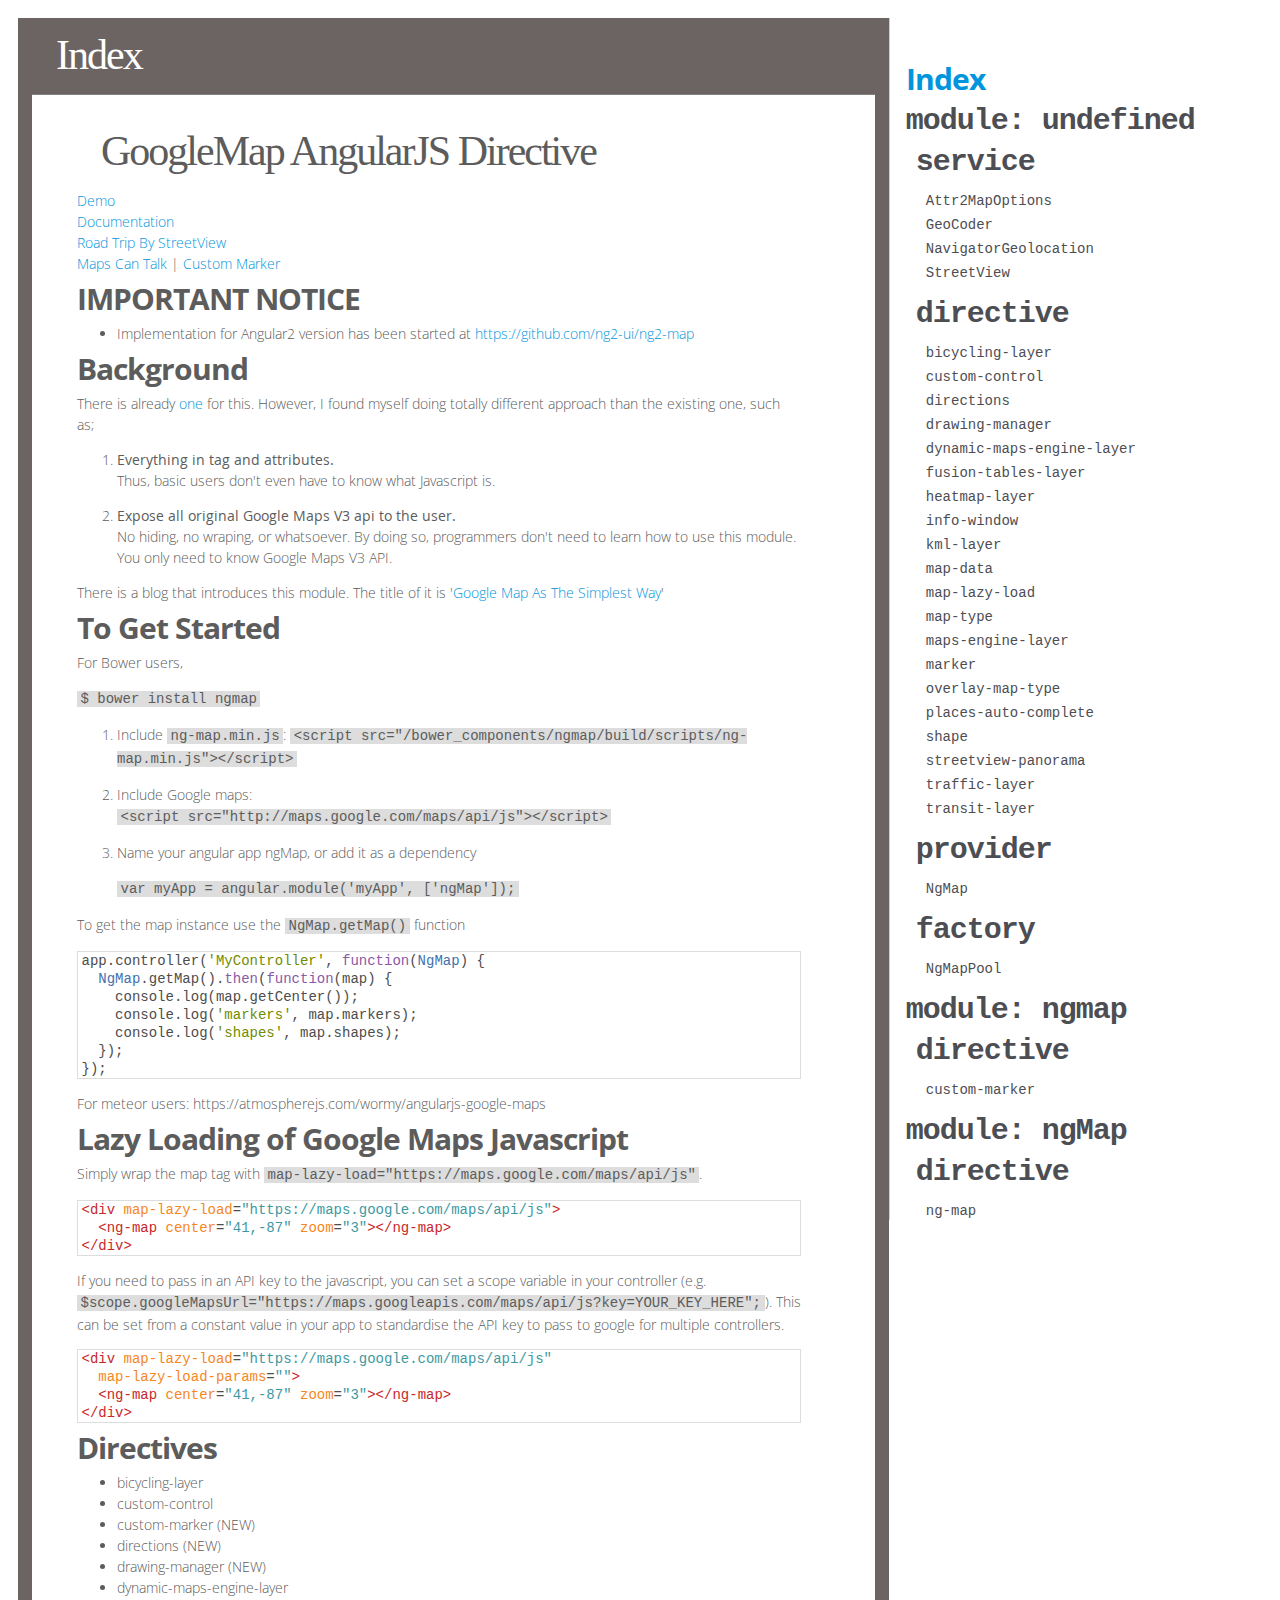
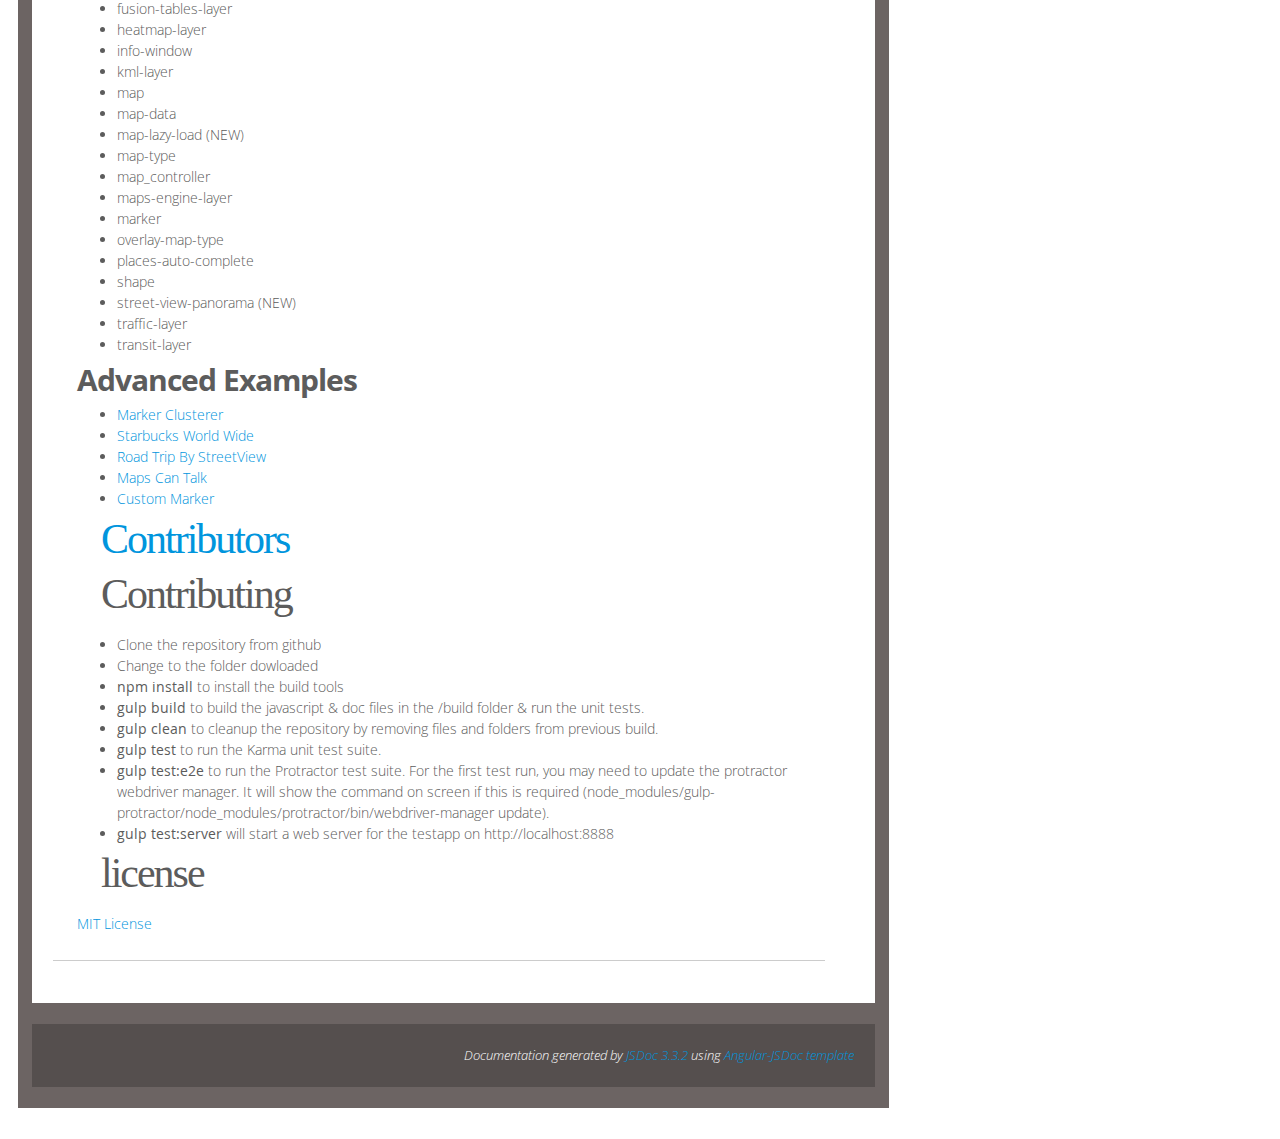
<file: bower_components/ngmap/build/docs/index.html>
<!doctype html>
<html>
  <head>
    <title>JSDoc: Index</title>
    <link type="text/css" rel="stylesheet" href="css/jsdoc-default.css">
    <link href="css/prettify-tomorrow.css" type="text/css" rel="stylesheet">
    <link href="https://fonts.googleapis.com/css?family=Open+Sans:300italic,400italic,400,300,700" rel="stylesheet" type="text/css">
    <link href="css/custom.css" type="text/css" rel="stylesheet">
    <script src="js/prettify.js"></script>
    <script src="js/angular.min.js"></script>
  </head>
  <body ng-app="">
    <nav>
      <h2><a href="index.html">Index</a></h2>
      <ul class="module">
        <!-- undefined -->
        <h3>
          <a href="" ng-click="moduleundefined = !moduleundefined">
            module: undefined
          </a>
          <i ng-cloak="" ng-show="moduleundefined">+</i>
        </h3>
        <li id="undefined" ng-hide="moduleundefined">
          <ul class="group">
            <h3>
              <a href="" ng-click="undefinedservice = !undefinedservice">
                service
              </a>
              <i ng-cloak="" ng-show="undefinedservice">+</i>
            </h3>
            <ul ng-hide="undefinedservice">
              <li>
                <a href="Attr2MapOptions.html">Attr2MapOptions</a>
              </li><li>
                <a href="GeoCoder.html">GeoCoder</a>
              </li><li>
                <a href="NavigatorGeolocation.html">NavigatorGeolocation</a>
              </li><li>
                <a href="StreetView.html">StreetView</a>
              </li>
            </ul>
          </ul><ul class="group">
            <h3>
              <a href="" ng-click="undefineddirective = !undefineddirective">
                directive
              </a>
              <i ng-cloak="" ng-show="undefineddirective">+</i>
            </h3>
            <ul ng-hide="undefineddirective">
              <li>
                <a href="bicycling-layer.html">bicycling-layer</a>
              </li><li>
                <a href="custom-control.html">custom-control</a>
              </li><li>
                <a href="directions.html">directions</a>
              </li><li>
                <a href="drawing-manager.html">drawing-manager</a>
              </li><li>
                <a href="dynamic-maps-engine-layer.html">dynamic-maps-engine-layer</a>
              </li><li>
                <a href="fusion-tables-layer.html">fusion-tables-layer</a>
              </li><li>
                <a href="heatmap-layer.html">heatmap-layer</a>
              </li><li>
                <a href="info-window.html">info-window</a>
              </li><li>
                <a href="kml-layer.html">kml-layer</a>
              </li><li>
                <a href="map-data.html">map-data</a>
              </li><li>
                <a href="map-lazy-load.html">map-lazy-load</a>
              </li><li>
                <a href="map-type.html">map-type</a>
              </li><li>
                <a href="maps-engine-layer.html">maps-engine-layer</a>
              </li><li>
                <a href="marker.html">marker</a>
              </li><li>
                <a href="overlay-map-type.html">overlay-map-type</a>
              </li><li>
                <a href="places-auto-complete.html">places-auto-complete</a>
              </li><li>
                <a href="shape.html">shape</a>
              </li><li>
                <a href="streetview-panorama.html">streetview-panorama</a>
              </li><li>
                <a href="traffic-layer.html">traffic-layer</a>
              </li><li>
                <a href="transit-layer.html">transit-layer</a>
              </li>
            </ul>
          </ul><ul class="group">
            <h3>
              <a href="" ng-click="undefinedprovider = !undefinedprovider">
                provider
              </a>
              <i ng-cloak="" ng-show="undefinedprovider">+</i>
            </h3>
            <ul ng-hide="undefinedprovider">
              <li>
                <a href="NgMap.html">NgMap</a>
              </li>
            </ul>
          </ul><ul class="group">
            <h3>
              <a href="" ng-click="undefinedfactory = !undefinedfactory">
                factory
              </a>
              <i ng-cloak="" ng-show="undefinedfactory">+</i>
            </h3>
            <ul ng-hide="undefinedfactory">
              <li>
                <a href="NgMapPool.html">NgMapPool</a>
              </li>
            </ul>
          </ul>
        </li>
      </ul><ul class="module">
        <!-- ngmap -->
        <h3>
          <a href="" ng-click="modulengmap = !modulengmap">
            module: ngmap
          </a>
          <i ng-cloak="" ng-show="modulengmap">+</i>
        </h3>
        <li id="ngmap" ng-hide="modulengmap">
          <ul class="group">
            <h3>
              <a href="" ng-click="ngmapdirective = !ngmapdirective">
                directive
              </a>
              <i ng-cloak="" ng-show="ngmapdirective">+</i>
            </h3>
            <ul ng-hide="ngmapdirective">
              <li>
                <a href="ngmap.custom-marker.html">custom-marker</a>
              </li>
            </ul>
          </ul>
        </li>
      </ul><ul class="module">
        <!-- ng_ap -->
        <h3>
          <a href="" ng-click="moduleng_ap = !moduleng_ap">
            module: ngMap
          </a>
          <i ng-cloak="" ng-show="moduleng_ap">+</i>
        </h3>
        <li id="ngMap" ng-hide="moduleng_ap">
          <ul class="group">
            <h3>
              <a href="" ng-click="ng_apdirective = !ng_apdirective">
                directive
              </a>
              <i ng-cloak="" ng-show="ng_apdirective">+</i>
            </h3>
            <ul ng-hide="ng_apdirective">
              <li>
                <a href="ngMap.ng-map.html">ng-map</a>
              </li>
            </ul>
          </ul>
        </li>
      </ul>
    </nav>
    <div id="content" class="page-wrap">
      <h1 class="title">
        Index
      </h1>
      <div id="main" class="big-container">
        <!-- source code html -->
        <!-- index.html -->
        <section class="section-readme">
          <article>
            <h1>GoogleMap AngularJS Directive</h1><!--
[![Build Status](https://travis-ci.org/allenhwkim/angularjs-google-maps.png?branch=master)](https://travis-ci.org/allenhwkim/angularjs-google-maps)
-->
<p><a href="https://ngmap.github.io">Demo</a><br><a href="https://rawgithub.com/allenhwkim/angularjs-google-maps/master/build/docs/index.html">Documentation</a><br><a href="https://rawgit.com/allenhwkim/angularjs-google-maps/master/testapp/street-view_road_trip.html">Road Trip By StreetView</a><br><a href="https://rawgit.com/allenhwkim/angularjs-google-maps/master/testapp/custom-marker.html">Maps Can Talk</a> |
<a href="https://rawgit.com/allenhwkim/angularjs-google-maps/master/testapp/custom-marker-2.html">Custom Marker</a>  </p>
<h2>IMPORTANT NOTICE</h2><ul>
<li>Implementation for Angular2 version has been started at <a href="https://github.com/ng2-ui/ng2-map">https://github.com/ng2-ui/ng2-map</a></li>
</ul>
<h2>Background</h2><p>There is already <a href="https://github.com/nlaplante/angular-google-maps">one</a> for this. However, I found myself doing totally different approach than the existing one, such as;</p>
<ol>
<li><p><strong>Everything in tag and attributes.</strong><br>Thus, basic users don't even have to know what Javascript is. </p>
</li>
<li><p><strong>Expose all original Google Maps V3 api to the user.</strong><br>No hiding, no wraping, or whatsoever. 
By doing so, programmers don't need to learn how to use this module.
You only need to know Google Maps V3 API.</p>
</li>
</ol>
<p>There is a blog that introduces this module. The title of it is '<a href="http://allenhwkim.tumblr.com/post/70986888283/google-map-as-the-simplest-way">Google Map As The Simplest Way</a>'</p>
<h2>To Get Started</h2><p>For Bower users, </p>
<p>  <code>$ bower install ngmap</code></p>
<ol>
<li><p>Include <code>ng-map.min.js</code>:
<code>&lt;script src=&quot;/bower_components/ngmap/build/scripts/ng-map.min.js&quot;&gt;&lt;/script&gt;</code></p>
</li>
<li><p>Include Google maps:<br> <code>&lt;script src=&quot;http://maps.google.com/maps/api/js&quot;&gt;&lt;/script&gt;</code>  </p>
</li>
<li><p>Name your angular app ngMap, or add it as a dependency</p>
<p><code>var myApp = angular.module('myApp', ['ngMap']);</code></p>
</li>
</ol>
<p>To get the map instance use the <code>NgMap.getMap()</code> function</p>
<pre class="prettyprint source"><code>app.controller('MyController', function(NgMap) {
  NgMap.getMap().then(function(map) {
    console.log(map.getCenter());
    console.log('markers', map.markers);
    console.log('shapes', map.shapes);
  });
});</code></pre><p>For meteor users: https://atmospherejs.com/wormy/angularjs-google-maps</p>
<h2>Lazy Loading of Google Maps Javascript</h2><p>  Simply wrap the map tag with <code>map-lazy-load=&quot;https://maps.google.com/maps/api/js&quot;</code>.</p>
<pre class="prettyprint source"><code>&lt;div map-lazy-load=&quot;https://maps.google.com/maps/api/js&quot;>
  &lt;ng-map center=&quot;41,-87&quot; zoom=&quot;3&quot;>&lt;/ng-map>
&lt;/div></code></pre><p>  If you need to pass in an API key to the javascript, you can set a scope
  variable in your controller (e.g. <code>$scope.googleMapsUrl=&quot;https://maps.googleapis.com/maps/api/js?key=YOUR_KEY_HERE&quot;;</code>).
  This can be set from a constant value in your app to standardise the API key to pass to google for multiple controllers.</p>
<pre class="prettyprint source"><code>&lt;div map-lazy-load=&quot;https://maps.google.com/maps/api/js&quot;
  map-lazy-load-params=&quot;{{googleMapsUrl}}&quot;>
  &lt;ng-map center=&quot;41,-87&quot; zoom=&quot;3&quot;>&lt;/ng-map>
&lt;/div></code></pre><h2>Directives</h2><ul>
<li>bicycling-layer</li>
<li>custom-control</li>
<li>custom-marker (NEW)</li>
<li>directions (NEW)</li>
<li>drawing-manager (NEW)</li>
<li>dynamic-maps-engine-layer</li>
<li>fusion-tables-layer</li>
<li>heatmap-layer</li>
<li>info-window</li>
<li>kml-layer</li>
<li>map</li>
<li>map-data</li>
<li>map-lazy-load (NEW)</li>
<li>map-type</li>
<li>map_controller</li>
<li>maps-engine-layer</li>
<li>marker</li>
<li>overlay-map-type</li>
<li>places-auto-complete</li>
<li>shape</li>
<li>street-view-panorama (NEW)</li>
<li>traffic-layer</li>
<li>transit-layer</li>
</ul>
<h2>Advanced Examples</h2><ul>
<li><a href="https://rawgit.com/allenhwkim/angularjs-google-maps/master/testapp/marker-clusterer.html">Marker Clusterer</a></li>
<li><a href="https://rawgit.com/allenhwkim/angularjs-google-maps/master/testapp/map_app.html">Starbucks World Wide</a></li>
<li><a href="https://rawgit.com/allenhwkim/angularjs-google-maps/master/testapp/street-view_road_trip.html">Road Trip By StreetView</a></li>
<li><a href="https://rawgit.com/allenhwkim/angularjs-google-maps/master/testapp/custom-marker.html">Maps Can Talk</a></li>
<li><a href="https://rawgit.com/allenhwkim/angularjs-google-maps/master/testapp/custom-marker-2.html">Custom Marker</a></li>
</ul>
<h1><a href="CONTRIBUTORS.md">Contributors</a></h1><h1>Contributing</h1><ul>
<li>Clone the repository from github</li>
<li>Change to the folder dowloaded</li>
<li><strong>npm install</strong> to install the build tools</li>
<li><strong>gulp build</strong> to build the javascript &amp; doc files in the /build folder &amp; run the unit tests.</li>
<li><strong>gulp clean</strong> to cleanup the repository by removing files and folders from previous build.</li>
<li><strong>gulp test</strong> to run the Karma unit test suite.</li>
<li><strong>gulp test:e2e</strong> to run the Protractor test suite. For the first test run, you may need to update the protractor webdriver manager. It will show the command on screen if this is required (node_modules/gulp-protractor/node_modules/protractor/bin/webdriver-manager update).</li>
<li><strong>gulp test:server</strong> will start a web server for the testapp on http://localhost:8888</li>
</ul>
<h1>license</h1><p><a href="https://github.com/allenhwkim/angularjs-google-maps/blob/master/LICENSE">MIT License</a></p>
          </article>
        </section>
        <!-- class files -->
      </div>
      <footer style="clear:both">
        Documentation generated by
        <a href="https://github.com/jsdoc3/jsdoc">JSDoc 3.3.2</a>
        using
        <a href="https://github.com/allenhwkim/angular-jsdoc">Angular-JSDoc template</a>
      </footer>
    </div>
    <!--%= prettyJson %-->
    <script>
      prettyPrint();
      var lineNo = window.location.hash.match(/#line([0-9]+)$/);
      lineNo && document.querySelector("ol li:nth-child("+(lineNo[1])+")").scrollIntoView();
    </script>
  </body>
</html>
</file>
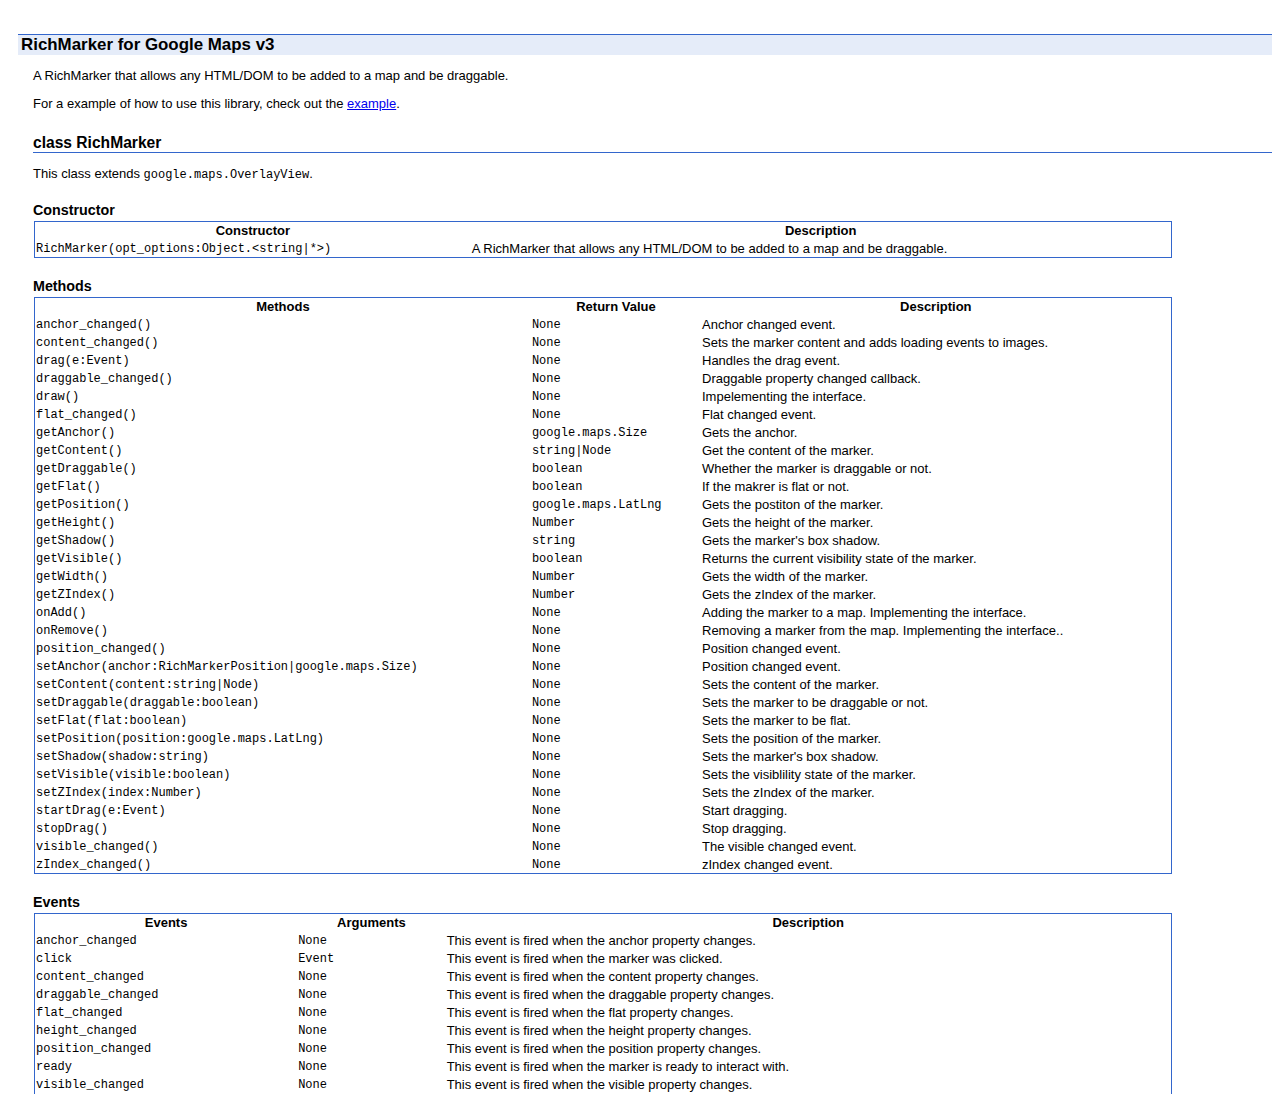
<file: bower_components/js-rich-marker/reference.html>
<!doctype html>
<html>
  <head>
    <meta charset="utf-8">
    <title>RichMarker for Google Maps v3 Reference</title>
    <style>
      body {
        font-family: arial, sans-serif;
        background-color: #fff;
        font-size: small;
        margin: 24px 8px 8px;
        color: #000;
      }
      h1, h2, h3, h4, h5 {
        font-weight: bold;
        margin-bottom: 0;
      }
      h2, h3, h4, h5 {
        margin-left: 25px;
      }
      h1 {
        font-size: 130%;
        margin: 2em 0 0 10px; 
        padding: 0 3px 0 3px;
        border-top: 1px solid;
        background-color: #e5ecf9;
        border-color: #3366CC;
      }
      h2 {
        font-size: 120%;
        margin-top: 1.5em;
        border-bottom: 1px solid;
        border-color: #3366CC;
      }
      h3 {
        font-size: 110%; 
        margin-top: 0.7em;
        position: relative;
        left: 0;
        top: 0.7em;
        z-index: 5; /*to avoid falling behind other elements due to lowered position*/
      }
      h4 {
        margin-top: .5em;
        font-size: 100%;
        font-weight: bold;
        position: relative;
        left: 0;
        top: 0.8em;
        z-index: 5; /*to avoid falling behind other elements due to lowered position*/
      }
      h5 {
        margin-top: 0.4em;
        font-size: 100%;
        font-weight: 100;
        font-style: italic;
        text-decoration: underline;
        position: relative;
        left: 0;
        top: 0.8em;
        z-index: 5; /*to avoid falling behind other elements due to lowered position*/
      }
      p {
        margin: 1em 0 0 25px;
        padding: 0;
      }
      table {
        border: 1px solid;
        border-color: #3366CC;
        border-spacing:0;
        margin: 1em 0 0 26px;
        border-collapse: collapse;
        clear: right;
      }
      pre {
        margin-left: 2em;
      }
      ol, ul {
        margin-left: 2em;
      }
    </style>

    <script>
      var _gaq = _gaq || [];
      _gaq.push(['_setAccount', 'UA-12846745-20']);
      _gaq.push(['_trackPageview']);

      (function() {
        var ga = document.createElement('script'); ga.type = 'text/javascript'; ga.async = true;
        ga.src = ('https:' === document.location.protocol ? 'https://ssl' : 'http://www') + '.google-analytics.com/ga.js';
        var s = document.getElementsByTagName('script')[0]; s.parentNode.insertBefore(ga, s);
      })();
    </script>
  </head>
  <body>
    <h1>RichMarker for Google Maps v3</h1>
    <p>A RichMarker that allows any HTML/DOM to be added to a map and be draggable.</p>
    <p>For a example of how to use this library, check out the <a
      href="examples/richmarker.html">example</a>.</p>
      <h2><a name="RichMarker"></a>class RichMarker</h2>
      <p>This class extends <code>google.maps.OverlayView</code>.</p>
        <h3>Constructor</h3>
        <table summary="class RichMarker - Constructor" width="90%">

          <tbody>
            <tr>
              <th>Constructor</th>
              <th>Description</th>
            </tr>
              <tr class="odd">
                <td><code>RichMarker(<span class="type">opt_options:Object.&lt;string|*&gt;</span>)</code></td>
                <td>A RichMarker that allows any HTML/DOM to be added to a map and be draggable.</td>
              </tr>
          </tbody>
        </table>

        <h3>Methods</h3>
        <table summary="class RichMarker - Methods" width="90%">
          <thead>
            <tr>
              <th>Methods</th>
              <th>Return&nbsp;Value</th>
              <th>Description</th>
            </tr>
          </thead>
          <tbody>
            <tr>
              <td><code>anchor_changed()</code></td>
              <td><code>None</code></td>
              <td>Anchor changed event.</td>
            </tr>
            <tr>
              <td><code>content_changed()</code></td>
              <td><code>None</code></td>
              <td>Sets the marker content and adds loading events to images.</td>
            </tr>
            <tr>
              <td><code>drag(<span class="type">e:Event</span>)</code></td>
              <td><code>None</code></td>
              <td>Handles the drag event.</td>
            </tr>
            <tr>
              <td><code>draggable_changed()</code></td>
              <td><code>None</code></td>
              <td>Draggable property changed callback.</td>
            </tr>
            <tr>
              <td><code>draw()</code></td>
              <td><code>None</code></td>
              <td>Impelementing the interface. </td>
            </tr>
            <tr>
              <td><code>flat_changed()</code></td>
              <td><code>None</code></td>
              <td>Flat changed event. </td>
            </tr>
            <tr>
              <td><code>getAnchor()</code></td>
              <td><code>google.maps.Size</code></td>
              <td>Gets the anchor.</td>
            </tr>
            <tr>
              <td><code>getContent()</code></td>
              <td><code>string|Node</code></td>
              <td>Get the content of the marker.</td>
            </tr>
            <tr>
              <td><code>getDraggable()</code></td>
              <td><code>boolean</code></td>
              <td> Whether the marker is draggable or not.</td>
            </tr>
             <tr>
              <td><code>getFlat()</code></td>
              <td><code>boolean</code></td>
              <td> If the makrer is flat or not.</td>
            </tr>
            <tr>
              <td><code>getPosition()</code></td>
              <td><code>google.maps.LatLng</code></td>
              <td>Gets the postiton of the marker.</td>
            </tr>
            <tr>
              <td><code>getHeight()</code></td>
              <td><code>Number</code></td>
              <td>Gets the height of the marker.</td>
            </tr>
            <tr>
              <td><code>getShadow()</code></td>
              <td><code>string</code></td>
              <td>Gets the marker's box shadow.</td>
            </tr>
            <tr>
              <td><code>getVisible()</code></td>
              <td><code>boolean</code></td>
              <td>Returns the current visibility state of the marker. </td>
            </tr>
            <tr>
              <td><code>getWidth()</code></td>
              <td><code>Number</code></td>
              <td>Gets the width of the marker.</td>
            </tr>
            <tr>
              <td><code>getZIndex()</code></td>
              <td><code>Number</code></td>
              <td>Gets the zIndex of the marker.</td>
            </tr>
            <tr>
              <td><code>onAdd()</code></td>
              <td><code>None</code></td>
              <td> Adding the marker to a map. Implementing the interface.</td>
            </tr>
            <tr>
              <td><code>onRemove()</code></td>
              <td><code>None</code></td>
              <td>Removing a marker from the map. Implementing the interface..</td>
            </tr>
            <tr>
              <td><code>position_changed()</code></td>
              <td><code>None</code></td>
              <td>Position changed event.</td>
            </tr>
            <tr>
              <td><code>setAnchor(<span class="type">anchor:RichMarkerPosition|google.maps.Size</span>)</code></td>
              <td><code>None</code></td>
              <td>Position changed event.</td>
            </tr>
            <tr>
              <td><code>setContent(<span class="type">content:string|Node</span>)</code></td>
              <td><code>None</code></td>
              <td> Sets the content of the marker.</td>
            </tr>
            <tr>
              <td><code>setDraggable(<span class="type">draggable:boolean</span>)</code></td>
              <td><code>None</code></td>
              <td>Sets the marker to be draggable or not.</td>
            </tr>
            <tr>
              <td><code>setFlat(<span class="type">flat:boolean</span>)</code></td>
              <td><code>None</code></td>
              <td>Sets the marker to be flat.</td>
            </tr>
            <tr>
              <td><code>setPosition(<span class="type">position:google.maps.LatLng</span>)</code></td>
              <td><code>None</code></td>
              <td>Sets the position of the marker.</td>
            </tr>
            <tr>
              <td><code>setShadow(<span class="type">shadow:string</span>)</code></td>
              <td><code>None</code></td>
              <td> Sets the marker's box shadow.</td>
            </tr>
            <tr>
              <td><code>setVisible(<span class="type">visible:boolean</span>)</code></td>
              <td><code>None</code></td>
              <td> Sets the visiblility state of the marker.</td>
            </tr>
           <tr>
              <td><code>setZIndex(<span class="type">index:Number</span>)</code></td>
              <td><code>None</code></td>
              <td>Sets the zIndex of the marker.</td>
             </tr>
             <tr>
              <td><code>startDrag(<span class="type">e:Event</span>)</code></td>
              <td><code>None</code></td>
              <td>Start dragging.</td>
            </tr>
            <tr>
              <td><code>stopDrag()</code></td>
              <td><code>None</code></td>
              <td>Stop dragging.</td>
            </tr>
             <tr>
              <td><code>visible_changed()</code></td>
              <td><code>None</code></td>
              <td> The visible changed event.</td>
            </tr>
            <tr>
              <td><code>zIndex_changed()</code></td>
              <td><code>None</code></td>
              <td>zIndex changed event.</td>
            </tr>
          </tbody>
        </table>

        <h3>Events</h3>
        <table summary="class RichMarker - Events" width="90%">
          <thead>
            <tr>
              <th>Events</th>
              <th>Arguments</th>
              <th>Description</th>
            </tr>
          </thead>
          <tbody>
            <tr>
              <td><code>anchor_changed</code></td>
              <td><code>None</code></td>
              <td>This event is fired when the anchor property changes.</td>
            </tr>
            <tr>
              <td><code>click</code></td>
              <td><code>Event</code></td>
              <td>This event is fired when the marker was clicked.</td>
            </tr>
            <tr>
              <td><code>content_changed</code></td>
              <td><code>None</code></td>
              <td>This event is fired when the content property changes.</td>
            </tr>
            <tr>
              <td><code>draggable_changed</code></td>
              <td><code>None</code></td>
              <td>This event is fired when the draggable property changes.</td>
            </tr>
            <tr>
              <td><code>flat_changed</code></td>
              <td><code>None</code></td>
              <td>This event is fired when the flat property changes.</td>
            </tr>
            <tr>
              <td><code>height_changed</code></td>
              <td><code>None</code></td>
              <td>This event is fired when the height property changes.</td>
            </tr>
            <tr>
              <td><code>position_changed</code></td>
              <td><code>None</code></td>
              <td>This event is fired when the position property changes.</td>
            </tr>
            <tr>
              <td><code>ready</code></td>
              <td><code>None</code></td>
              <td>This event is fired when the marker is ready to interact with.</td>
            </tr>
             <tr>
              <td><code>visible_changed</code></td>
              <td><code>None</code></td>
              <td>This event is fired when the visible property changes.</td>
            </tr>
            <tr>
              <td><code>width_changed</code></td>
              <td><code>None</code></td>
              <td>This event is fired when the width property changes.</td>
            </tr>
            <tr>
              <td><code>zIndex_changed</code></td>
              <td><code>None</code></td>
              <td>This event is fired when the zIndex property changes.</td>
            </tr>
          </tbody>
        </table>
  </body>
</html>
</file>
<file: bower_components/ngmap/build/docs/css/jsdoc-default.css>
/**
 * This is enhanced theme by Umut Topuzoglu<https://github.com/ulocl>. Thanks, Umut
 */
@font-face {
    font-family: 'Open Sans';
    font-weight: normal;
    font-style: normal;
    src: url('../fonts/OpenSans-Regular-webfont.eot');
    src:
        local('Open Sans'),
        local('OpenSans'),
        url('../fonts/OpenSans-Regular-webfont.eot?#iefix') format('embedded-opentype'),
        url('../fonts/OpenSans-Regular-webfont.woff') format('woff'),
        url('../fonts/OpenSans-Regular-webfont.svg#open_sansregular') format('svg');
}

@font-face {
    font-family: 'Open Sans Light';
    font-weight: normal;
    font-style: normal;
    src: url('../fonts/OpenSans-Light-webfont.eot');
    src:
        local('Open Sans Light'),
        local('OpenSans Light'),
        url('../fonts/OpenSans-Light-webfont.eot?#iefix') format('embedded-opentype'),
        url('../fonts/OpenSans-Light-webfont.woff') format('woff'),
        url('../fonts/OpenSans-Light-webfont.svg#open_sanslight') format('svg');
}

* { box-sizing: border-box }

html
{
    overflow: auto;
    background-color: #fff;
    font-size: 14px;
}

body
{
    font-family: 'Open Sans', sans-serif;
    line-height: 1.5;
    color: #4d4e53;
    background-color: white;
}

a, a:visited, a:active {
    color: #0095dd;
    text-decoration: none;
}

a:hover {
    text-decoration: underline;
}

header
{
    display: block;
    padding: 0px 4px;
}

tt, code, kbd, samp {
    font-family: Consolas, Monaco, 'Andale Mono', monospace;
    padding: 0 0.25em;
    background-color: #ddd;
}

.class-description {
    font-size: 130%;
    line-height: 140%;
    margin-bottom: 1em;
    margin-top: 1em;
}

.class-description:empty {
    margin: 0;
}

#main {
    float: left;
    width: 70%;
    padding-right: 20px;
}

article dl {
    margin-bottom: 40px;
}

section
{
    display: block;
    background-color: #fff;
    padding: 12px 24px;
    border-bottom: 1px solid #ccc;
    margin-right: 30px;
}

.variation {
    display: none;
}

.signature-attributes {
    font-size: 60%;
    color: #aaa;
    font-style: italic;
    font-weight: lighter;
}

nav
{
    display: block;
    float: right;
    margin-top: 28px;
    width: 30%;
    box-sizing: border-box;
    border-left: 1px solid #ccc;
    padding-left: 16px;
}

nav ul {
    font-family: 'Lucida Grande', 'Lucida Sans Unicode', arial, sans-serif;
    font-size: 100%;
    line-height: 17px;
    padding: 0;
    margin: 0;
    list-style-type: none;
}

nav ul a, nav ul a:visited, nav ul a:active {
    font-family: Consolas, Monaco, 'Andale Mono', monospace;
    line-height: 18px;
    color: #4D4E53;
}

nav h3 {
    margin-top: 12px;
}

nav ul {
    margin-top: 1.5em;
}

nav li {
    margin-top: 6px;
    margin-left: 10px;
}

footer {
    display: block;
    padding: 6px;
    margin-top: 12px;
    font-style: italic;
    font-size: 90%;
}

h1, h2, h3, h4 {
    font-weight: 200;
    margin: 0;
}

h1
{
    font-family: 'Open Sans Light', sans-serif;
    font-size: 48px;
    letter-spacing: -2px;
    margin: 12px 24px 20px;
}

h2, h3
{
    font-size: 30px;
    font-weight: 700;
    letter-spacing: -1px;
    margin-bottom: 12px;
}

h4
{
    font-size: 18px;
    letter-spacing: -0.33px;
    margin-bottom: 12px;
    color: #4d4e53;
}

h5, .container-overview .subsection-title
{
    font-size: 120%;
    font-weight: bold;
    letter-spacing: -0.01em;
    margin: 8px 0 3px 0;
}

h6
{
    font-size: 100%;
    letter-spacing: -0.01em;
    margin: 6px 0 3px 0;
    font-style: italic;
}

.ancestors { color: #999; }
.ancestors a
{
    color: #999 !important;
    text-decoration: none;
}

.clear
{
    clear: both;
}

.important
{
    font-weight: bold;
    color: #950B02;
}

.yes-def {
    text-indent: -1000px;
}

.type-signature {
    color: #aaa;
}

.name, .signature {
    font-family: Consolas, Monaco, 'Andale Mono', monospace;
}

.details { margin-top: 14px; border-left: 2px solid #DDD; }
.details dt { width: 120px; float: left; padding-left: 10px;  padding-top: 6px; }
.details dd { margin-left: 70px; }
.details ul { margin: 0; }
.details ul { list-style-type: none; }
.details li { margin-left: 30px; padding-top: 6px; }
.details pre.prettyprint { margin: 0 }
.details .object-value { padding-top: 0; }

.description {
    margin-bottom: 1em;
    margin-top: 1em;
}

.code-caption
{
    font-style: italic;
    font-size: 107%;
    margin: 0;
}

.prettyprint
{
    border: 1px solid #ddd;
    width: 80%;
    overflow: auto;
}

.prettyprint.source {
    width: inherit;
}

.prettyprint code
{
    font-size: 100%;
    line-height: 18px;
    display: block;
    margin: 0;
    background-color: #fff;
    color: #4D4E53;
}

.prettyprint code span.line
{
  display: inline-block;
}

.prettyprint.linenums
{
  padding-left: 70px;
  -webkit-user-select: none;
  -moz-user-select: none;
  -ms-user-select: none;
  user-select: none;
}

.prettyprint.linenums ol
{
  padding-left: 0;
}

.prettyprint.linenums li
{
  border-left: 3px #ddd solid;
}

.prettyprint.linenums li.selected,
.prettyprint.linenums li.selected *
{
  background-color: lightyellow;
}

.prettyprint.linenums li *
{
  -webkit-user-select: text;
  -moz-user-select: text;
  -ms-user-select: text;
  user-select: text;
}

.params, .props
{
    border-spacing: 0;
    border: 0;
    border-collapse: collapse;
}

.params .name, .props .name, .name code {
    color: #4D4E53;
    font-family: Consolas, Monaco, 'Andale Mono', monospace;
    font-size: 100%;
}

.params td, .params th, .props td, .props th
{
    border: 1px solid #ddd;
    margin: 0px;
    text-align: left;
    vertical-align: top;
    padding: 4px 6px;
    display: table-cell;
}

.params thead tr, .props thead tr
{
    background-color: #ddd;
    font-weight: bold;
}

.params .params thead tr, .props .props thead tr
{
    background-color: #fff;
    font-weight: bold;
}

.params th, .props th { border-right: 1px solid #aaa; }
.params thead .last, .props thead .last { border-right: 1px solid #ddd; }

.params td.description > p:first-child,
.props td.description > p:first-child
{
    margin-top: 0;
    padding-top: 0;
}

.params td.description > p:last-child,
.props td.description > p:last-child
{
    margin-bottom: 0;
    padding-bottom: 0;
}

.disabled {
    color: #454545;
}
</file>
<file: bower_components/ngmap/build/docs/css/prettify-tomorrow.css>
/* Tomorrow Theme */
/* Original theme - https://github.com/chriskempson/tomorrow-theme */
/* Pretty printing styles. Used with prettify.js. */
/* SPAN elements with the classes below are added by prettyprint. */
/* plain text */
.pln {
  color: #4d4d4c; }

@media screen {
  /* string content */
  .str {
    color: #718c00; }

  /* a keyword */
  .kwd {
    color: #8959a8; }

  /* a comment */
  .com {
    color: #8e908c; }

  /* a type name */
  .typ {
    color: #4271ae; }

  /* a literal value */
  .lit {
    color: #f5871f; }

  /* punctuation */
  .pun {
    color: #4d4d4c; }

  /* lisp open bracket */
  .opn {
    color: #4d4d4c; }

  /* lisp close bracket */
  .clo {
    color: #4d4d4c; }

  /* a markup tag name */
  .tag {
    color: #c82829; }

  /* a markup attribute name */
  .atn {
    color: #f5871f; }

  /* a markup attribute value */
  .atv {
    color: #3e999f; }

  /* a declaration */
  .dec {
    color: #f5871f; }

  /* a variable name */
  .var {
    color: #c82829; }

  /* a function name */
  .fun {
    color: #4271ae; } }
/* Use higher contrast and text-weight for printable form. */
@media print, projection {
  .str {
    color: #060; }

  .kwd {
    color: #006;
    font-weight: bold; }

  .com {
    color: #600;
    font-style: italic; }

  .typ {
    color: #404;
    font-weight: bold; }

  .lit {
    color: #044; }

  .pun, .opn, .clo {
    color: #440; }

  .tag {
    color: #006;
    font-weight: bold; }

  .atn {
    color: #404; }

  .atv {
    color: #060; } }
/* Style */
/*
pre.prettyprint {
  background: white;
  font-family: Consolas, Monaco, 'Andale Mono', monospace;
  font-size: 12px;
  line-height: 1.5;
  border: 1px solid #ccc;
  padding: 10px; }
*/

/* Specify class=linenums on a pre to get line numbering */
ol.linenums {
  margin-top: 0;
  margin-bottom: 0; }

/* IE indents via margin-left */
li.L0,
li.L1,
li.L2,
li.L3,
li.L4,
li.L5,
li.L6,
li.L7,
li.L8,
li.L9 {
  /* */ }

/* Alternate shading for lines */
li.L1,
li.L3,
li.L5,
li.L7,
li.L9 {
  /* */ }
</file>
<file: bower_components/ngmap/build/docs/css/custom.css>
html * {
    box-sizing: border-box;
    -ms-box-sizing: border-box;
    -moz-box-sizing: border-box;
    -webkit-box-sizing: border-box;
}

body {
    font-family: "Open Sans", "Helvetica Neue", "Helvetica", "Arial", sans-serif;
    font-weight: 300;
    font-size: 1rem;
    line-height: 1.5rem;
    color: #5c5c5c;
    background-color: white;
    padding: 10px;
}

h1 {
    font-family: "Arquitecta";
    font-size: 3rem;
    line-height: 3rem;
    margin-top: 3.1875rem;
    margin-bottom: 1.3125rem;
    font-weight: 300;
}

footer {
    margin: 0rem;
    padding: 1.5rem;
    text-align: right;
    background-color: #554f4e;
    overflow-y: auto;
    color: #fff;
}

nav {
    margin-top: 0px;
    padding-top: 50px;
    background-color: #fff;
}

#main {
   float: none;
   width: auto;
}

.page-wrap {
    padding: 1.5rem 14px;
    margin-bottom: 0rem;
    background-color: #6c6463;
    width: 70%;
}
.page-wrap h1 {
    margin-top: -0.375rem;
    color: #FFFFFF;
}
.page-wrap #main h1 {
  color: inherit;
}

.big-container {
    padding: 0rem;
    background-color: #FFFFFF;
    border-top: solid 1px #828282;
    min-height: 24rem;
    overflow: hidden;
    background-repeat: repeat-x;
    background-position: top;
    margin-bottom: 1.5rem;
    padding: 2.0rem 1.5rem 3rem 1.5rem;
}
</file>
